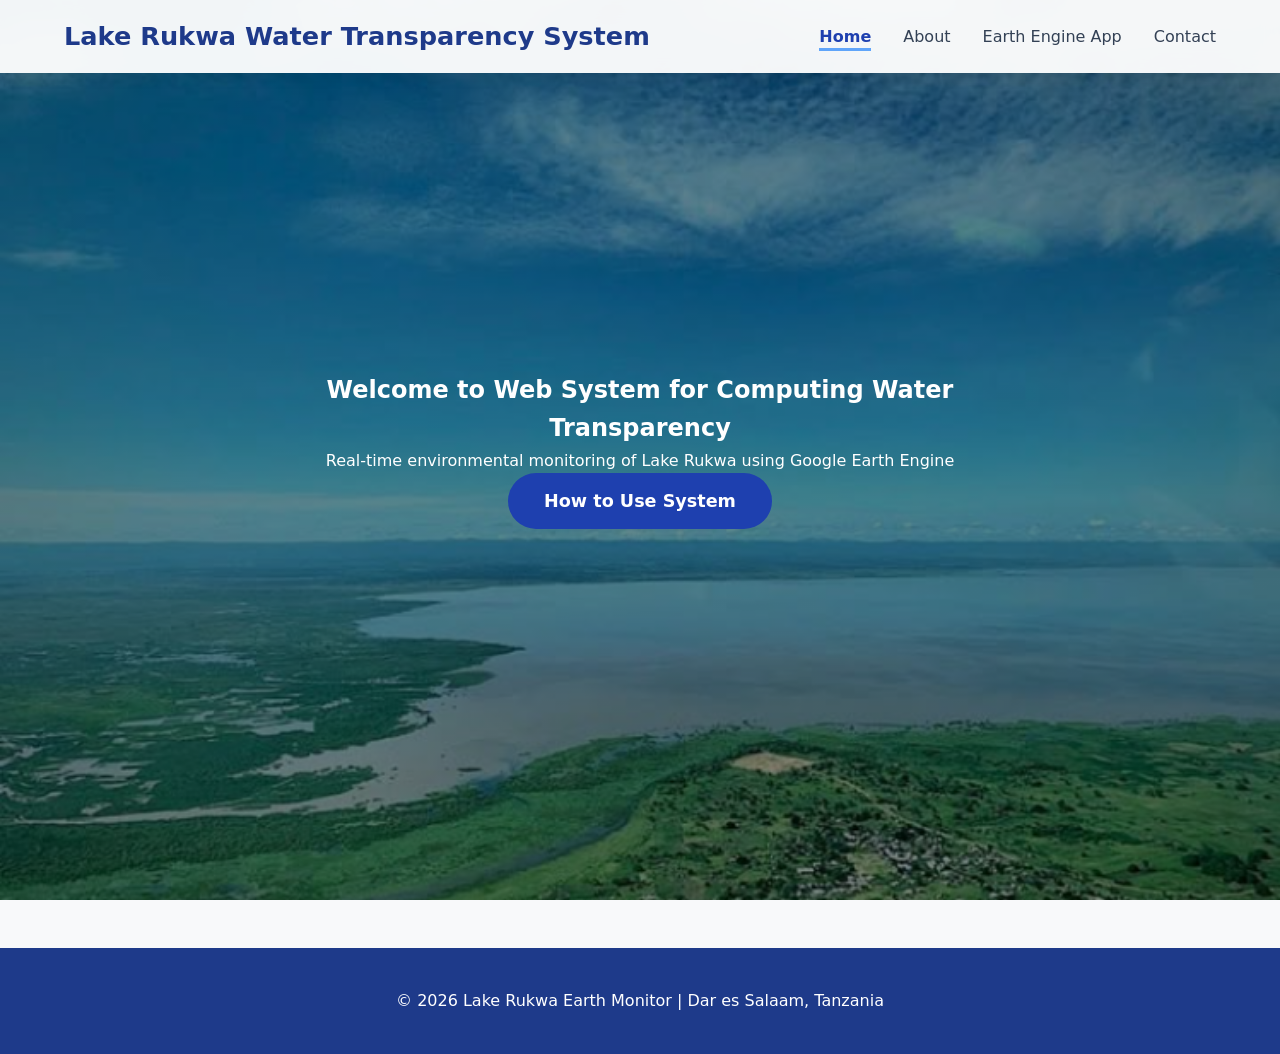
<file: index.html>
<!DOCTYPE html>
<html lang="en">
<head>
  <meta charset="UTF-8">
  <meta name="viewport" content="width=device-width, initial-scale=1.0">
  <title>Home - Lake Rukwa Monitor</title>
  <link rel="stylesheet" href="style.css">
</head>
<body>

  <nav class="navbar">
    <div class="logo">Lake Rukwa Water Transparency System</div>
    <ul>
      <li><a href="index.html" class="active">Home</a></li>
      <li><a href="about.html">About</a></li>
      <li><a href="app.html">Earth Engine App</a></li>
      <li><a href="contact.html">Contact</a></li>
    </ul>
  </nav>

  <section class="hero">
    <div class="hero-content">
      <h1>Welcome to <span class="highlight">Web System for Computing</span> Water Transparency</h1>
      <p>Real-time environmental monitoring of Lake Rukwa using Google Earth Engine</p>
      <a href="app.html" class="btn">How to Use System</a>
    </div>
  </section>

  <footer>
    <p>&copy; 2026 Lake Rukwa Earth Monitor | Dar es Salaam, Tanzania</p>
  </footer>
</body>
</html>
</file>
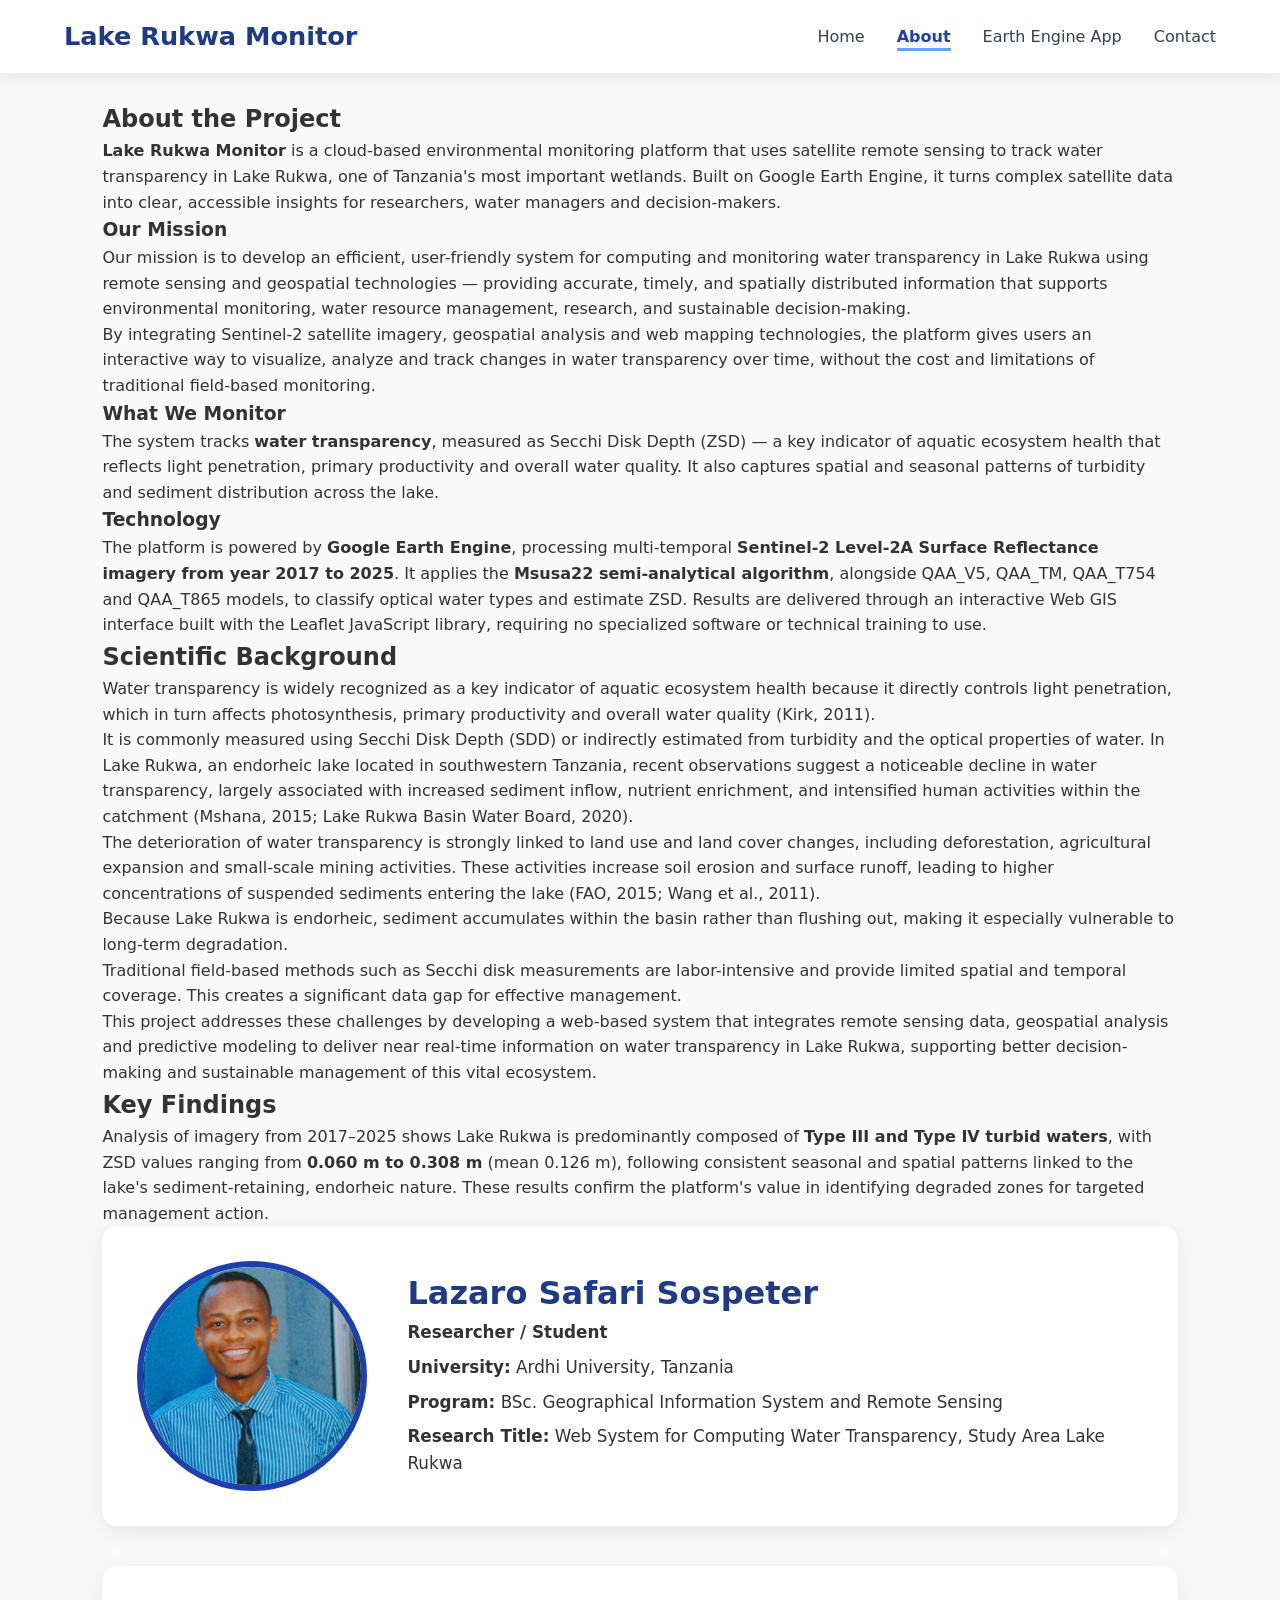
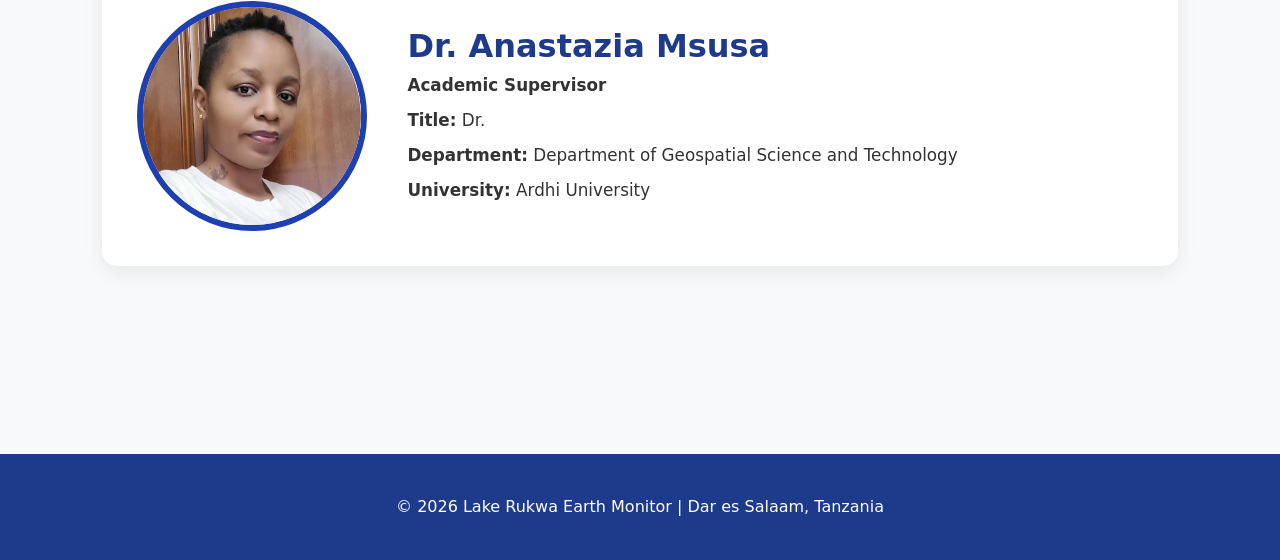
<file: about.html>
<!DOCTYPE html>
<html lang="en">
<head>
  <meta charset="UTF-8">
  <meta name="viewport" content="width=device-width, initial-scale=1.0">
  <title>About - Lake Rukwa Monitor</title>
  <link rel="stylesheet" href="style.css">
</head>
<body>

  <nav class="navbar">
    <div class="logo">Lake Rukwa Monitor</div>
    <ul>
      <li><a href="index.html">Home</a></li>
      <li><a href="about.html" class="active">About</a></li>
      <li><a href="app.html">Earth Engine App</a></li>
      <li><a href="contact.html">Contact</a></li>
    </ul>
  </nav>

  <section class="about-section">
    <div class="container">

      <h2>About the Project</h2>

      <div class="project-description">
        <p><strong>Lake Rukwa Monitor</strong> is a cloud-based environmental monitoring platform that uses satellite remote sensing to track water transparency in Lake Rukwa, one of Tanzania's most important wetlands. Built on Google Earth Engine, it turns complex satellite data into clear, accessible insights for researchers, water managers and decision-makers.</p>

        <h3>Our Mission</h3>
        <p>Our mission is to develop an efficient, user-friendly system for computing and monitoring water transparency in Lake Rukwa using remote sensing and geospatial technologies &mdash; providing accurate, timely, and spatially distributed information that supports environmental monitoring, water resource management, research, and sustainable decision-making.</p>
        <p>By integrating Sentinel-2 satellite imagery, geospatial analysis and web mapping technologies, the platform gives users an interactive way to visualize, analyze and track changes in water transparency over time, without the cost and limitations of traditional field-based monitoring.</p>

        <h3>What We Monitor</h3>
        <p>The system tracks <strong>water transparency</strong>, measured as Secchi Disk Depth (ZSD) &mdash; a key indicator of aquatic ecosystem health that reflects light penetration, primary productivity and overall water quality. It also captures spatial and seasonal patterns of turbidity and sediment distribution across the lake.</p>

        <h3>Technology</h3>
        <p>The platform is powered by <strong>Google Earth Engine</strong>, processing multi-temporal <strong>Sentinel-2 Level-2A Surface Reflectance imagery from year 2017 to 2025</strong>. It applies the <strong>Msusa22 semi-analytical algorithm</strong>, alongside QAA_V5, QAA_TM, QAA_T754 and QAA_T865 models, to classify optical water types and estimate ZSD. Results are delivered through an interactive Web GIS interface built with the Leaflet JavaScript library, requiring no specialized software or technical training to use.</p>
      </div>

      <!-- Scientific Background -->
      <h2>Scientific Background</h2>
      <div class="scientific-background">
        <p>Water transparency is widely recognized as a key indicator of aquatic ecosystem health because it directly controls light penetration, which in turn affects photosynthesis, primary productivity and overall water quality (Kirk, 2011).</p>

        <p>It is commonly measured using Secchi Disk Depth (SDD) or indirectly estimated from turbidity and the optical properties of water. In Lake Rukwa, an endorheic lake located in southwestern Tanzania, recent observations suggest a noticeable decline in water transparency, largely associated with increased sediment inflow, nutrient enrichment, and intensified human activities within the catchment (Mshana, 2015; Lake Rukwa Basin Water Board, 2020).</p>

        <p>The deterioration of water transparency is strongly linked to land use and land cover changes, including deforestation, agricultural expansion and small-scale mining activities. These activities increase soil erosion and surface runoff, leading to higher concentrations of suspended sediments entering the lake (FAO, 2015; Wang et al., 2011).</p>

        <p>Because Lake Rukwa is endorheic, sediment accumulates within the basin rather than flushing out, making it especially vulnerable to long-term degradation.</p>

        <p>Traditional field-based methods such as Secchi disk measurements are labor-intensive and provide limited spatial and temporal coverage. This creates a significant data gap for effective management.</p>

        <p>This project addresses these challenges by developing a web-based system that integrates remote sensing data, geospatial analysis and predictive modeling to deliver near real-time information on water transparency in Lake Rukwa, supporting better decision-making and sustainable management of this vital ecosystem.</p>
      </div>

      <!-- Key Findings -->
      <h2>Key Findings</h2>
      <div class="key-findings">
        <p>Analysis of imagery from 2017&ndash;2025 shows Lake Rukwa is predominantly composed of <strong>Type III and Type IV turbid waters</strong>, with ZSD values ranging from <strong>0.060 m to 0.308 m</strong> (mean 0.126 m), following consistent seasonal and spatial patterns linked to the lake's sediment-retaining, endorheic nature. These results confirm the platform's value in identifying degraded zones for targeted management action.</p>
      </div>

    </div>
  
      <!-- Researcher Profile -->
<div class="researcher-profile">
  <img src="me.png" alt="Lazaro Safari Sospeter" class="profile-photo">
  <div class="profile-info">
    <h2>Lazaro Safari Sospeter</h2>
    <p><strong>Researcher / Student</strong></p>
    <p><strong>University:</strong> Ardhi University, Tanzania</p>
    <p><strong>Program:</strong> BSc. Geographical Information System and Remote Sensing</p>
    <p><strong>Research Title:</strong> Web System for Computing Water Transparency, Study Area Lake Rukwa</p>
  </div>
</div>

<!-- Supervisor Profile -->
<div class="supervisor-profile">
  <img src="Dr.png" alt="Dr. Anastazia Msusa" class="profile-photo">   <!-- Change filename if needed -->
  <div class="profile-info">
    <h2>Dr. Anastazia Msusa</h2>
    <p><strong>Academic Supervisor</strong></p>
    <p><strong>Title:</strong> Dr.</p>
    <p><strong>Department:</strong> Department of Geospatial Science and Technology</p>
    <p><strong>University:</strong> Ardhi University</p>
  </div>
</div>

    </div>
  </section>

  <footer>
    <p>&copy; 2026 Lake Rukwa Earth Monitor | Dar es Salaam, Tanzania</p>
  </footer>
</body>
</html>
</file>
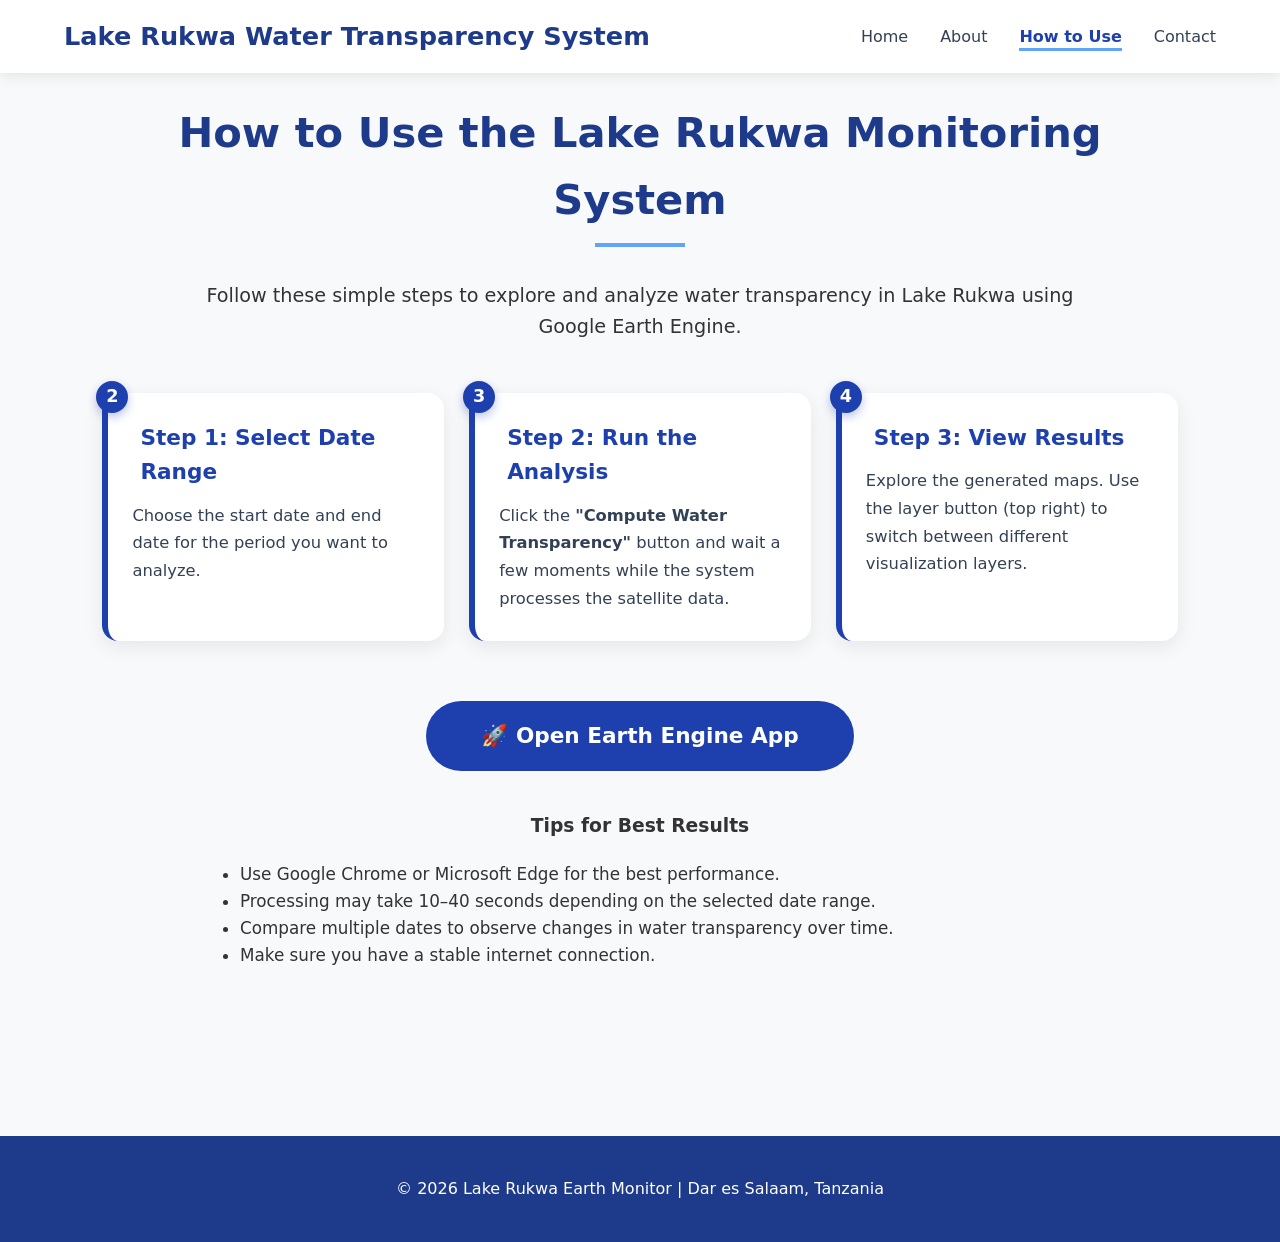
<file: app.html>
<!DOCTYPE html>
<html lang="en">
<head>
  <meta charset="UTF-8">
  <meta name="viewport" content="width=device-width, initial-scale=1.0">
  <title>How to Use - Lake Rukwa Monitor</title>
  <link rel="stylesheet" href="style.css">
</head>
<body>

  <nav class="navbar">
    <div class="logo">Lake Rukwa Water Transparency System</div>
    <ul>
      <li><a href="index.html">Home</a></li>
      <li><a href="about.html">About</a></li>
      <li><a href="app.html" class="active">How to Use</a></li>
      <li><a href="contact.html">Contact</a></li>
    </ul>
  </nav>

  <section class="section">
    <div class="container">
      <h2>How to Use the Lake Rukwa Monitoring System</h2>
      
      <p style="text-align: center; font-size: 1.2rem; max-width: 900px; margin: 0 auto 50px;">
        Follow these simple steps to explore and analyze water transparency in Lake Rukwa using Google Earth Engine.
      </p>

      <div class="how-to-use">

        <div class="step-card" data-step="2">
          <h3>Step 1: Select Date Range</h3>
          <p>Choose the start date and end date for the period you want to analyze.</p>
        </div>

        <div class="step-card" data-step="3">
          <h3>Step 2: Run the Analysis</h3>
          <p>Click the <strong>"Compute Water Transparency"</strong> button and wait a few moments while the system processes the satellite data.</p>
        </div>

        <div class="step-card" data-step="4">
          <h3>Step 3: View Results</h3>
          <p>Explore the generated maps. Use the layer button (top right) to switch between different visualization layers.</p>
        </div>

      </div>

      <!-- Centered Big Button -->
      <div style="text-align: center; margin: 60px 0 40px 0;">
        <a href="https://loneysafari.users.earthengine.app/view/lake-rukwa-water-transparency" 
           target="_blank" 
           class="btn" 
           style="font-size: 1.35rem; padding: 18px 55px;">
          🚀 Open Earth Engine App
        </a>
      </div>

      <h3 style="margin-top: 40px; text-align: center;">Tips for Best Results</h3>
      <ul style="max-width: 800px; margin: 20px auto; font-size: 1.05rem;">
        <li>Use Google Chrome or Microsoft Edge for the best performance.</li>
        <li>Processing may take 10–40 seconds depending on the selected date range.</li>
        <li>Compare multiple dates to observe changes in water transparency over time.</li>
        <li>Make sure you have a stable internet connection.</li>
      </ul>

    </div>
  </section>

  <footer>
    <p>&copy; 2026 Lake Rukwa Earth Monitor | Dar es Salaam, Tanzania</p>
  </footer>
</body>
</html>
</file>
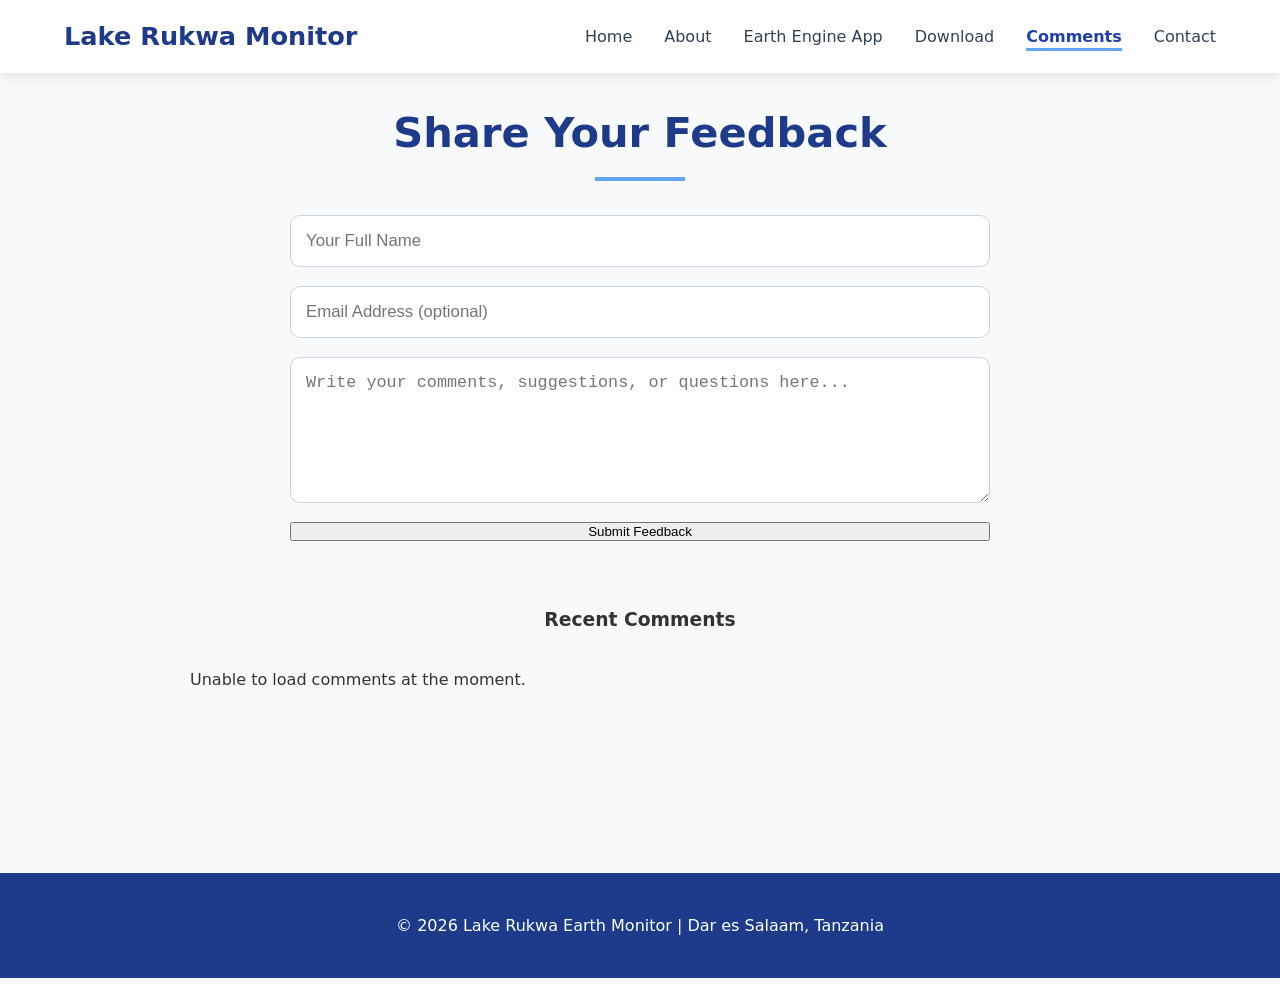
<file: comments.html>
<!DOCTYPE html>
<html lang="en">
<head>
  <meta charset="UTF-8">
  <meta name="viewport" content="width=device-width, initial-scale=1.0">
  <title>Comments - Lake Rukwa Monitor</title>
  <link rel="stylesheet" href="style.css">
</head>
<body>

  <nav class="navbar">
    <div class="logo"> Lake Rukwa Monitor</div>
    <ul>
      <li><a href="index.html">Home</a></li>
      <li><a href="about.html">About</a></li>
      <li><a href="app.html">Earth Engine App</a></li>
      <li><a href="download.html">Download</a></li>
      <li><a href="comments.html" class="active">Comments</a></li>
      <li><a href="contact.html">Contact</a></li>
    </ul>
  </nav>

  <section class="section">
    <h2>Share Your Feedback</h2>
    
    <form id="commentForm">
      <input type="text" id="name" placeholder="Your Full Name" required>
      <input type="email" id="email" placeholder="Email Address (optional)">
      <textarea id="message" rows="6" placeholder="Write your comments, suggestions, or questions here..." required></textarea>
      <button type="submit">Submit Feedback</button>
    </form>

    <h3 style="margin-top: 4rem; text-align: center;">Recent Comments</h3>
    <div id="commentsList" style="max-width: 900px; margin: 2rem auto;"></div>
  </section>

  <footer>
    <p>&copy; 2026 Lake Rukwa Earth Monitor | Dar es Salaam, Tanzania</p>
  </footer>

  <script src="script.js"></script>
</body>
</html>
</file>
<file: style.css>
* {
    margin: 0;
    padding: 0;
    box-sizing: border-box;
}

body {
    font-family: 'Segoe UI', system-ui, -apple-system, sans-serif;
    line-height: 1.6;
    color: #333;
    background: #f8f9fa;
}

/* ==================== NAVBAR ==================== */
.navbar {
    position: fixed;
    top: 0;
    width: 100%;
    background: rgba(255, 255, 255, 0.95);
    backdrop-filter: blur(10px);
    box-shadow: 0 2px 15px rgba(0, 0, 0, 0.1);
    padding: 1rem 5%;
    display: flex;
    justify-content: space-between;
    align-items: center;
    z-index: 1000;
}

.logo {
    font-size: 1.6rem;
    font-weight: 700;
    color: #1e3a8a;
}

.navbar ul {
    list-style: none;
    display: flex;
    gap: 2rem;
}

.navbar a {
    text-decoration: none;
    color: #334155;
    font-weight: 500;
    transition: color 0.3s;
}

.navbar a:hover {
    color: #1e40af;
}

.navbar a.active {
    color: #1e40af;
    font-weight: 600;
    position: relative;
}

.navbar a.active::after {
    content: '';
    position: absolute;
    bottom: -5px;
    left: 0;
    width: 100%;
    height: 3px;
    background: #60a5fa;
}

/* ==================== HERO SECTION ==================== */
.hero {
    height: 100vh;
    background-image: 
        linear-gradient(rgba(0, 0, 0, 0.45), rgba(0, 0, 0, 0.45)),
        url('view.png');
    background-size: cover;
    background-position: center;
    background-attachment: fixed;
    display: flex;
    align-items: center;
    justify-content: center;
    text-align: center;
    color: white;
    position: relative;
}

.hero-content {
    position: relative;
    z-index: 2;
    max-width: 850px;
    padding: 0 20px;
}

/* ==================== ABOUT & GENERAL SECTIONS ==================== */
.about-section, .section {
    padding: 100px 8%;
    min-height: 70vh;
}

.container {
    max-width: 1200px;
    margin: 0 auto;
}

.section h2 {
    font-size: 2.6rem;
    text-align: center;
    margin-bottom: 3rem;
    color: #1e3a8a;
    position: relative;
}

.section h2::after {
    content: '';
    width: 90px;
    height: 4px;
    background: #60a5fa;
    position: absolute;
    bottom: -14px;
    left: 50%;
    transform: translateX(-50%);
}

/* ==================== PROFILE CARDS ==================== */
.researcher-profile,
.supervisor-profile {
    display: flex;
    align-items: center;
    gap: 40px;
    background: white;
    padding: 35px;
    border-radius: 15px;
    box-shadow: 0 6px 20px rgba(0, 0, 0, 0.08);
    margin-bottom: 40px;
}

.profile-photo {
    width: 230px;
    height: 230px;
    object-fit: cover;
    border-radius: 50%;
    border: 6px solid #1e40af;
    flex-shrink: 0;
}

.profile-info h2 {
    margin-top: 0;
    color: #1e3a8a;
    font-size: 2rem;
}

.profile-info p {
    margin-bottom: 8px;
    font-size: 1.05rem;
}

/* ==================== STEP CARDS (How to Use) ==================== */
.how-to-use {
    display: grid;
    grid-template-columns: repeat(auto-fit, minmax(320px, 1fr));
    gap: 25px;
    margin-top: 30px;
}

.step-card {
    background: white;
    padding: 28px 24px;
    border-radius: 16px;
    box-shadow: 0 6px 20px rgba(0, 0, 0, 0.08);
    border-left: 6px solid #1e40af;
    transition: all 0.3s ease;
    position: relative;
}

.step-card:hover {
    transform: translateY(-8px);
    box-shadow: 0 15px 30px rgba(30, 64, 175, 0.15);
    border-left-color: #60a5fa;
}

.step-card h3 {
    color: #1e40af;
    font-size: 1.35rem;
    margin-bottom: 12px;
    padding-left: 8px;
}

.step-card p {
    color: #334155;
    line-height: 1.7;
    font-size: 1.02rem;
}

/* Step Number */
.step-card::before {
    content: attr(data-step);
    position: absolute;
    top: -12px;
    left: -12px;
    background: #1e40af;
    color: white;
    width: 32px;
    height: 32px;
    border-radius: 50%;
    display: flex;
    align-items: center;
    justify-content: center;
    font-weight: bold;
    font-size: 1.1rem;
    box-shadow: 0 4px 10px rgba(30, 64, 175, 0.3);
}

/* ==================== BUTTONS ==================== */
.btn {
    background: #1e40af;
    color: white;
    padding: 14px 36px;
    font-size: 1.1rem;
    border: none;
    border-radius: 50px;
    cursor: pointer;
    transition: all 0.3s;
    font-weight: 600;
    text-decoration: none;
    display: inline-block;
}

.btn:hover {
    background: #3b82f6;
    transform: translateY(-4px);
    box-shadow: 0 10px 25px rgba(30, 64, 175, 0.4);
}

/* ==================== FORM STYLES (for Contact page) ==================== */
form {
    max-width: 700px;
    margin: 0 auto;
    display: flex;
    flex-direction: column;
    gap: 1.2rem;
}

input, textarea {
    padding: 15px;
    border: 1px solid #cbd5e1;
    border-radius: 10px;
    font-size: 1.05rem;
    transition: all 0.3s;
}

input:focus, textarea:focus {
    outline: none;
    border-color: #3b82f6;
    box-shadow: 0 0 0 4px rgba(59, 130, 246, 0.15);
}

/* Footer */
footer {
    background: #1e3a8a;
    color: white;
    text-align: center;
    padding: 2.5rem 1rem;
    margin-top: 3rem;
}

/* ==================== RESPONSIVE ==================== */
@media (max-width: 768px) {
    .navbar ul {
        gap: 1rem;
        font-size: 0.95rem;
    }
    
    .section, .about-section {
        padding: 80px 5%;
    }
    
    .hero h1 {
        font-size: 2.8rem;
    }
    
    .researcher-profile,
    .supervisor-profile {
        flex-direction: column;
        text-align: center;
        gap: 20px;
    }
    
    .profile-photo {
        width: 180px;
        height: 180px;
    }
}
</file>
